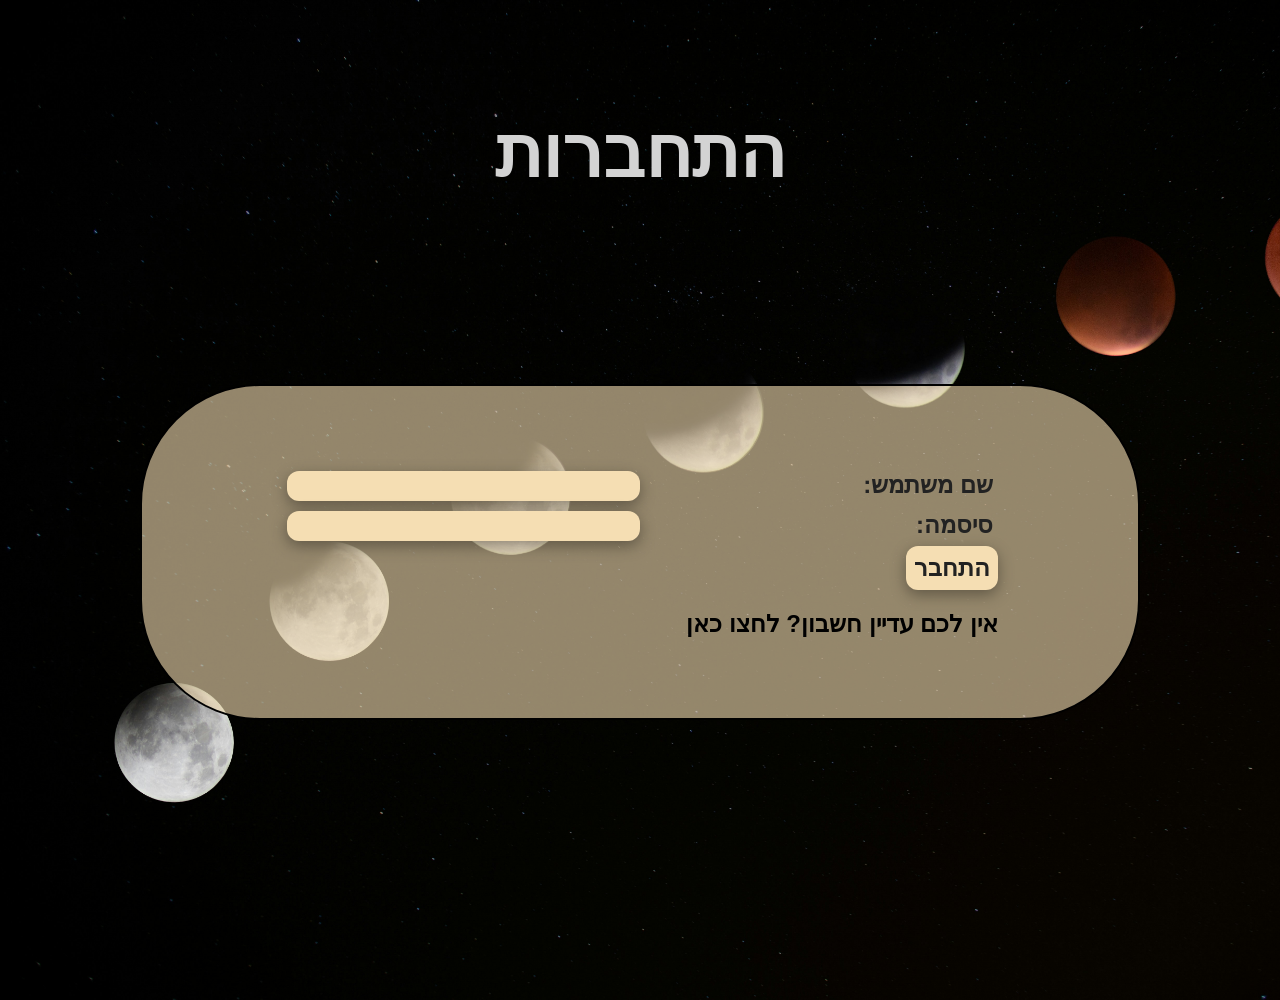
<file: BattlesheepsItayAndOri/index.html>
<!DOCTYPE html>
<html lang="en" dir="rtl">
<head>
    <meta charset="UTF-8">
    <meta name="viewport" content="width=device-width, initial-scale=1.0">
    <script type="module" src="./scripts/login.js"></script>
    <link rel="stylesheet" href="./style/login.css">
    <title>Login</title>
</head>
<body>
    <div class="container">
        <h1>התחברות</h1>
        <form id="Login_form">
            <div class="box">
                <label>שם משתמש: </label>
                <input id="Username_login" type="text" required maxlength="60">
                <label class="alert" id="Username_alert"></label>
            </div>
            <div class="box">
                <label>סיסמה: </label>
                <input id="Password_login" type="password">
                <label class="alert" id="Password_alert" required minlength="7" maxlength="12"></label>
            </div>
            <button id="button_submit" type="submit">התחבר</button>
            <a href="registration.html" class="goregister">אין לכם עדיין חשבון? לחצו כאן</a>
        </form>
    </div>
    <a id="return_page" href="admin.html" style="visibility: hidden">חזרה לעמוד ניהול</a>
</body>
</html>
</file>
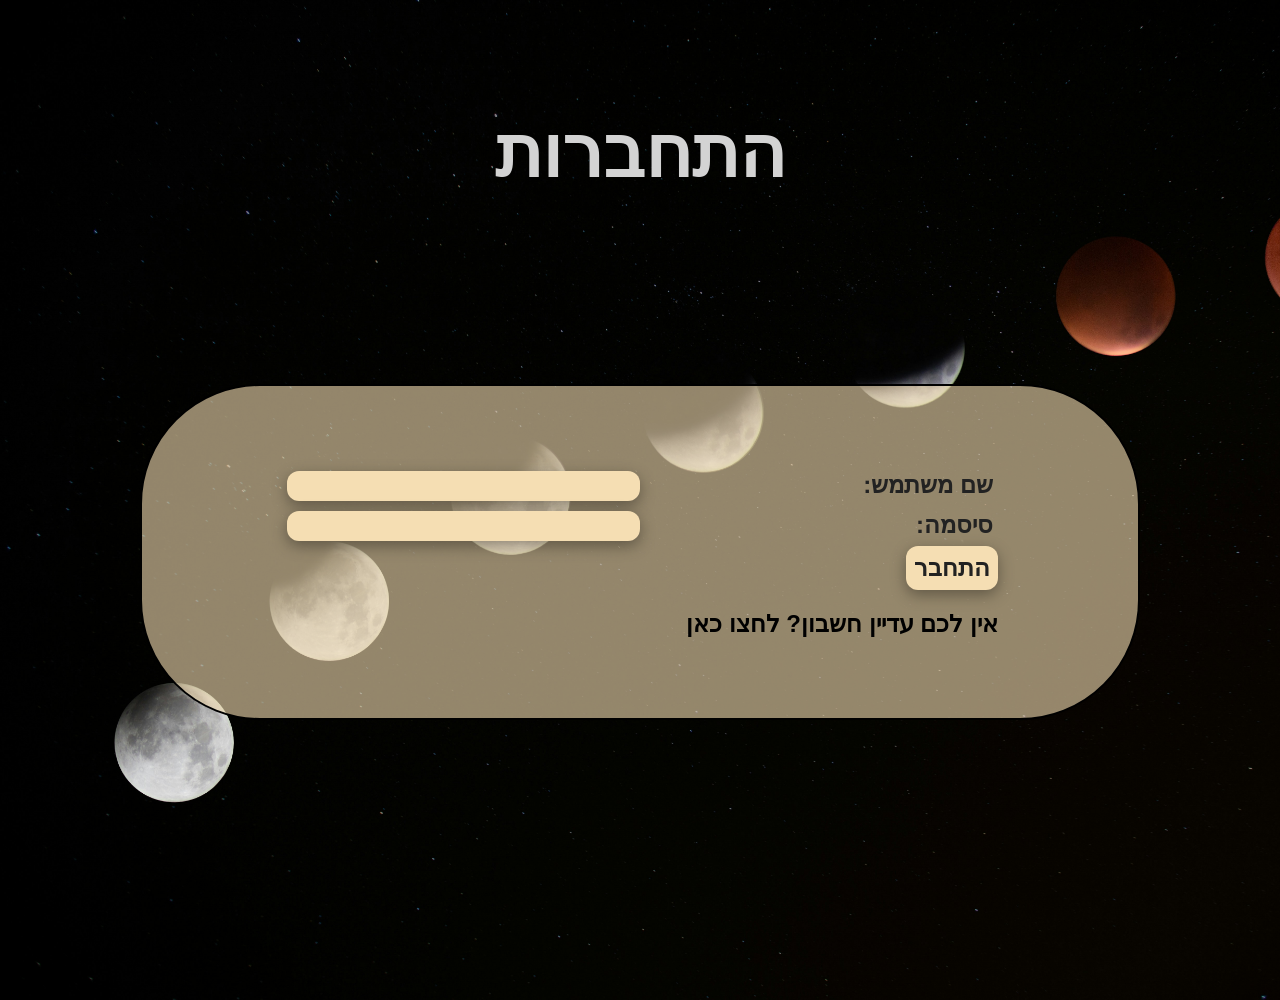
<file: Project/index.html>
<!DOCTYPE html>
<html lang="en" dir="rtl">
<head>
    <meta charset="UTF-8">
    <meta name="viewport" content="width=device-width, initial-scale=1.0">
    <script type="module" src="./scripts/login.js"></script>
    <link rel="stylesheet" href="./style/login.css">
    <title>Document</title>
</head>
<body>
    <div class="container">
        <h1>התחברות</h1>
        <form id="Login_form">
            <div class="box">
                <label>שם משתמש: </label>
                <input id="Username_login" type="text" required maxlength="60">
                <label class="alert" id="Username_alert"></label>
            </div>
            <div class="box">
                <label>סיסמה: </label>
                <input id="Password_login" type="password">
                <label class="alert" id="Password_alert" required minlength="7" maxlength="12"></label>
            </div>
            <button id="button_submit" type="submit">התחבר</button>
            <a href="registration.html" class="goregister">אין לכם עדיין חשבון? לחצו כאן</a>
        </form>
    </div>
    <a id="return_page" href="admin.html" style="visibility: hidden">חזרה לעמוד ניהול</a>
</body>
</html>
</file>
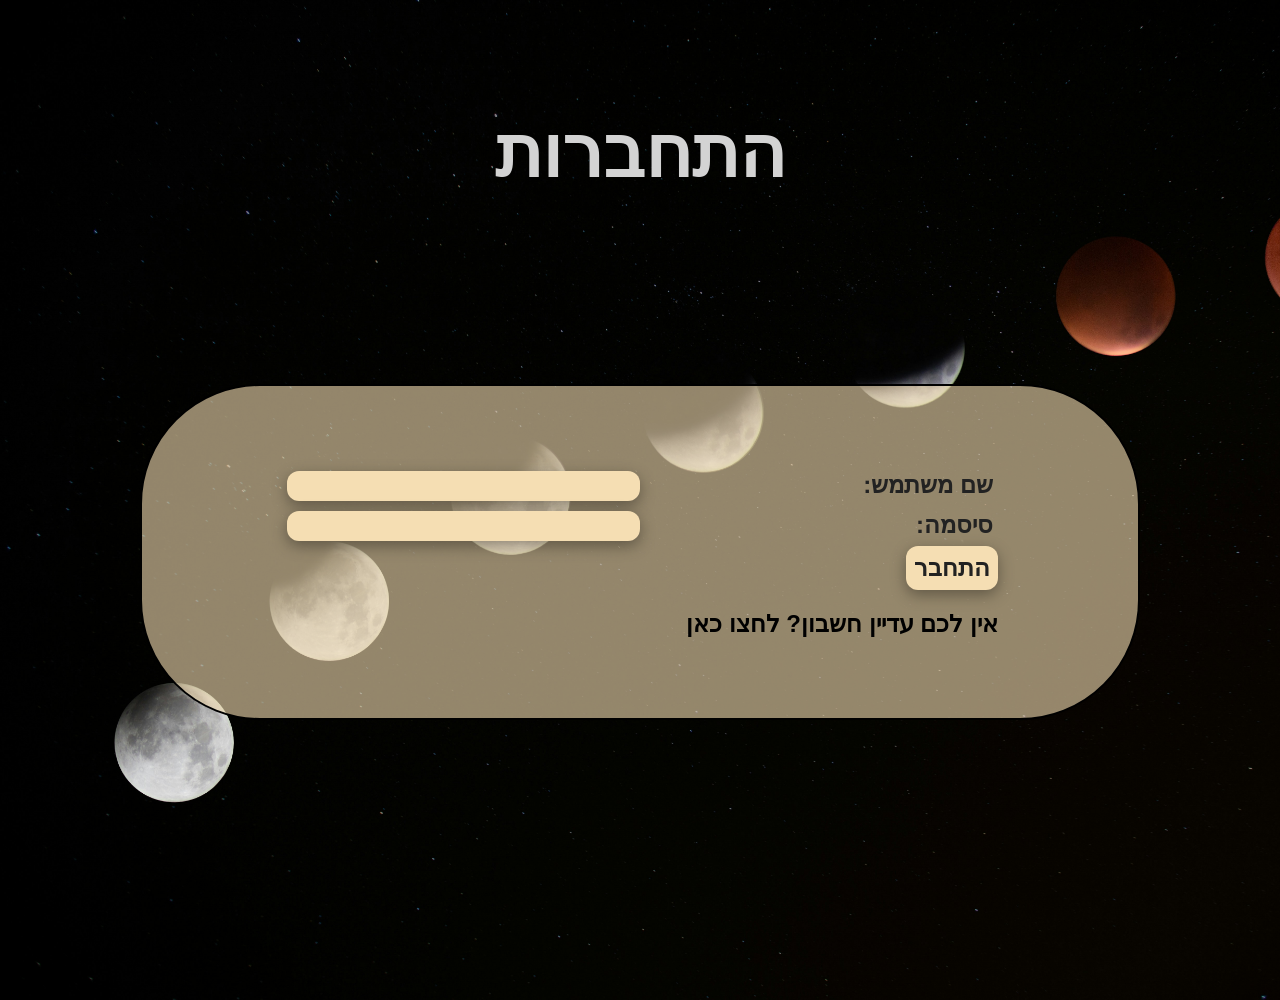
<file: BattlesheepsItayAndOri/admin.html>
<!DOCTYPE html>
<html lang="en" dir="rtl">
<head>
    <meta charset="UTF-8">
    <meta name="viewport" content="width=device-width, initial-scale=1.0">
    <script type="module" src="./scripts/admin.js"></script>
    <link rel="stylesheet" href="./style/admin.css">
    <title>Admin</title>
</head>
<body>
    <header>
        <div class="menu">
            <button onclick="window.location.href='index.html';">התחברות</button>
            <button onclick="window.location.href='registration.html';">הרשמה</button>
            <button onclick="window.location.href='profile.html';">פרופיל</button>
            <button onclick="window.location.href='update_details.html';">עריכת פרטים</button>
            <button onclick="window.location.href='game.html';">משחק</button>
            <button id="exit" onclick="window.location.href='index.html';">התנתק</button>
        </div>
    </header>
    <h1>דף מנהל מערכת</h1>
</body>
</html>
</file>
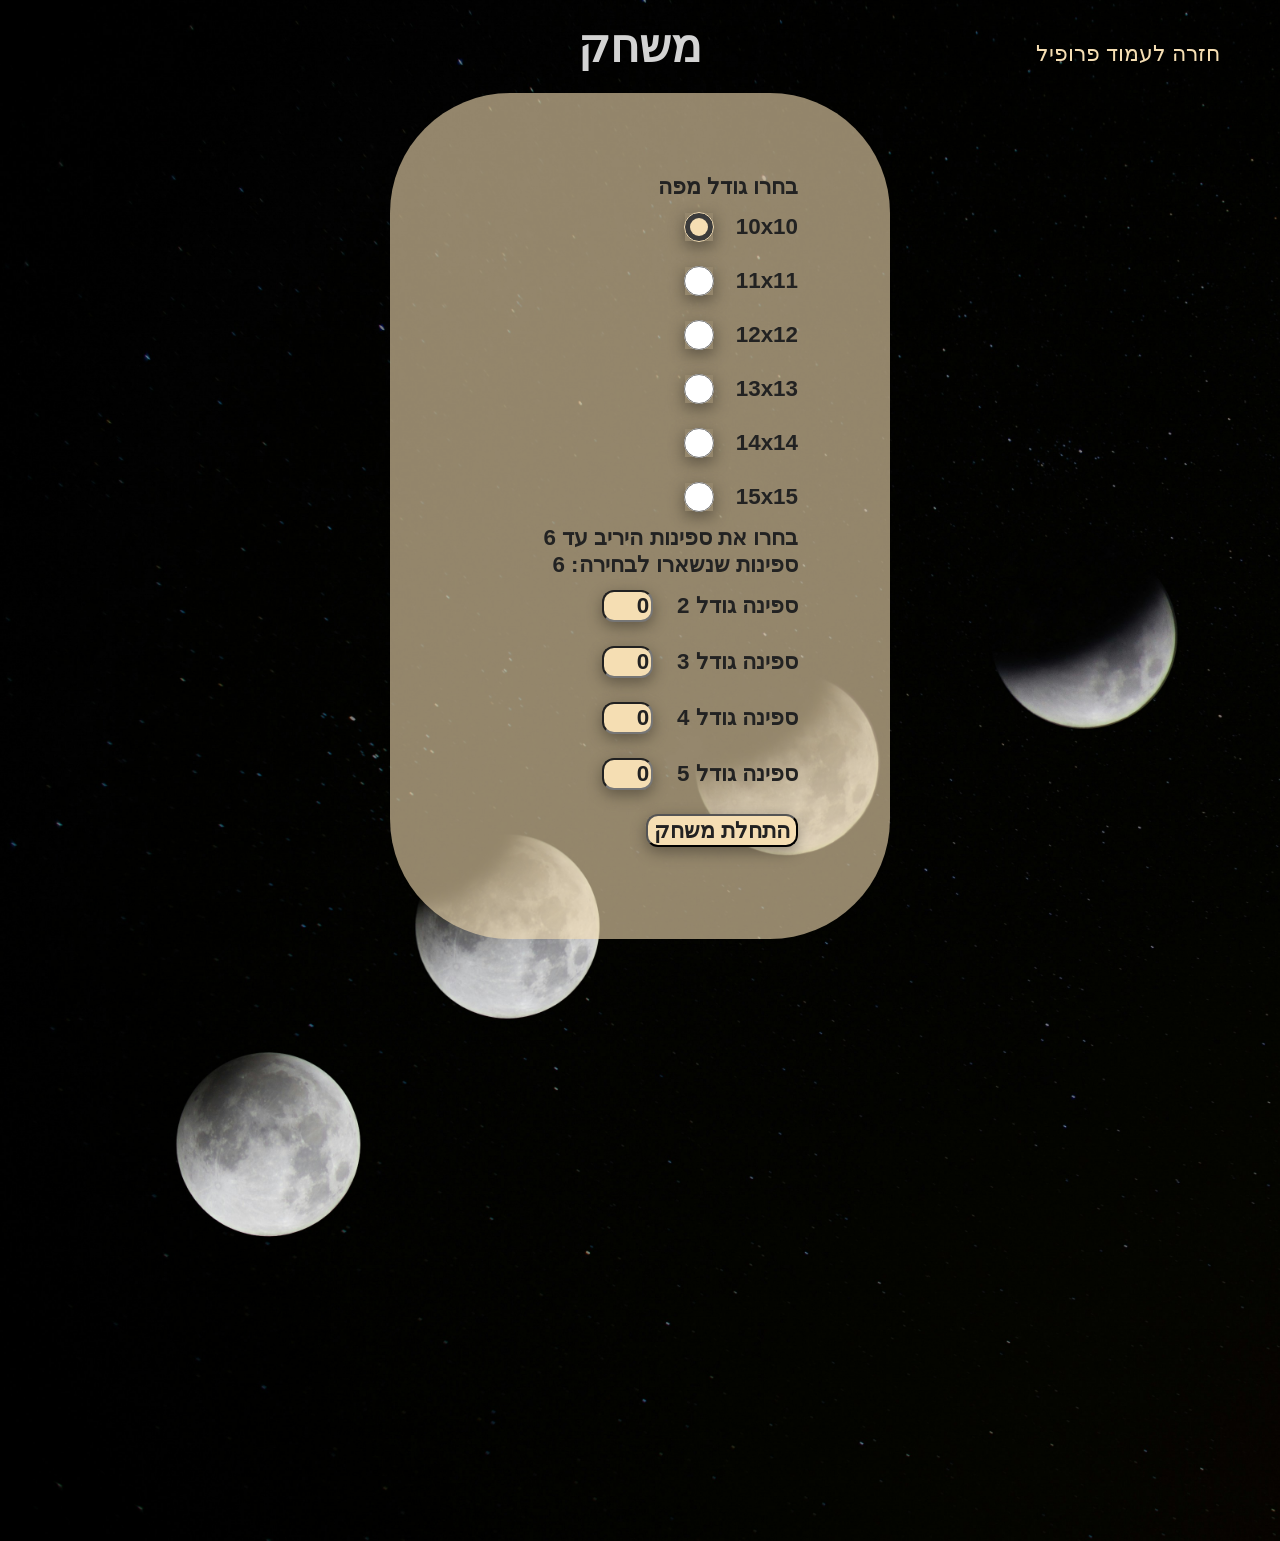
<file: BattlesheepsItayAndOri/game.html>
<!DOCTYPE html>
<html lang="en" dir="rtl">
<head>
    <meta charset="UTF-8">
    <meta name="viewport" content="width=device-width, initial-scale=1.0">
    <link rel="stylesheet" href="./style/game.css">
    <script type="module" src="./scripts/game.js" defer></script>
    <title>Game</title>
</head>
<body>
    <h1>משחק</h1>
    <div class="container">
        <div class="setup">
            <form id="gameSettings">
                <label>בחרו גודל מפה</label><br>
                <div class="size"><label>10x10</label><input type="radio" name="boardSize" value="10" checked></div><br>
                <div class="size"><label>11x11</label><input type="radio" name="boardSize" value="11"></div><br>
                <div class="size"><label>12x12</label><input type="radio" name="boardSize" value="12"></div><br>
                <div class="size"><label>13x13</label><input type="radio" name="boardSize" value="13"></div><br>
                <div class="size"><label>14x14</label><input type="radio" name="boardSize" value="14"></div><br>
                <div class="size"><label>15x15</label><input type="radio" name="boardSize" value="15"></div><br>

                <label>בחרו את ספינות היריב עד 6</label><br>
                <label class="shipsRemaining" id="0">ספינות שנשארו לבחירה: 6</label><br>
                <label>ספינה גודל 2</label><input class="shipCount" id="ship2" type="number" value="0" min="0" step="1" max="6"  onkeypress="return event.charCode !== 46 && event.charCode !== 45"><br>
                <label>ספינה גודל 3</label><input class="shipCount" id="ship3" type="number" value="0" min="0" step="1" max="6"  onkeypress="return event.charCode !== 46 && event.charCode !== 45"><br>
                <label>ספינה גודל 4</label><input class="shipCount" id="ship4" type="number" value="0" min="0" step="1" max="6"  onkeypress="return event.charCode !== 46 && event.charCode !== 45"><br>
                <label>ספינה גודל 5</label><input class="shipCount" id="ship5" type="number" value="0" min="0" step="1" max="6"  onkeypress="return event.charCode !== 46 && event.charCode !== 45"><br>
                <button type="submit">התחלת משחק</button>
            </form>
        </div>

        <div id="board" style="visibility: hidden;"></div>  

        <div id="remainingShips" style="visibility: hidden;">
            <table style="width: 100%">
                <caption>ספינות הקרב שנשארו:</caption>
                <tr>
                    <th>כמות ספינות שנשארו</th>
                    <th>גודל הספינה</th>
                </tr>
                <tr>
                    <td class="shipsLeft" id="remainingTwo">0</td>
                    <td>ספינה גודל 2</td>
                </tr>
                <tr>
                    <td class="shipsLeft" id="remainingThree">0</td>
                    <td>ספינה גודל 3</td>
                </tr>
                <tr>                
                    <td class="shipsLeft" id="remainingFour">0</td>
                    <td>ספינה גודל 4</td>
                </tr>
                <tr>
                    <td class="shipsLeft" id="remainingFive">0</td>
                    <td>ספינה גודל 5</td>
                </tr>
            </table>

            <div id="endGame" style="text-align: center; margin: 0 auto; visibility: hidden">
                <h4>!כל הכבוד, מצאתם את כל הספינות</h4>
                <button id="restart" onclick="window.location.href = 'game.html'">התחל משחק מחדש</button>
            </div>
        </div>
    </div>
    <a id="return_page" href="profile.html">חזרה לעמוד פרופיל</a>
</body>
</html>
</file>
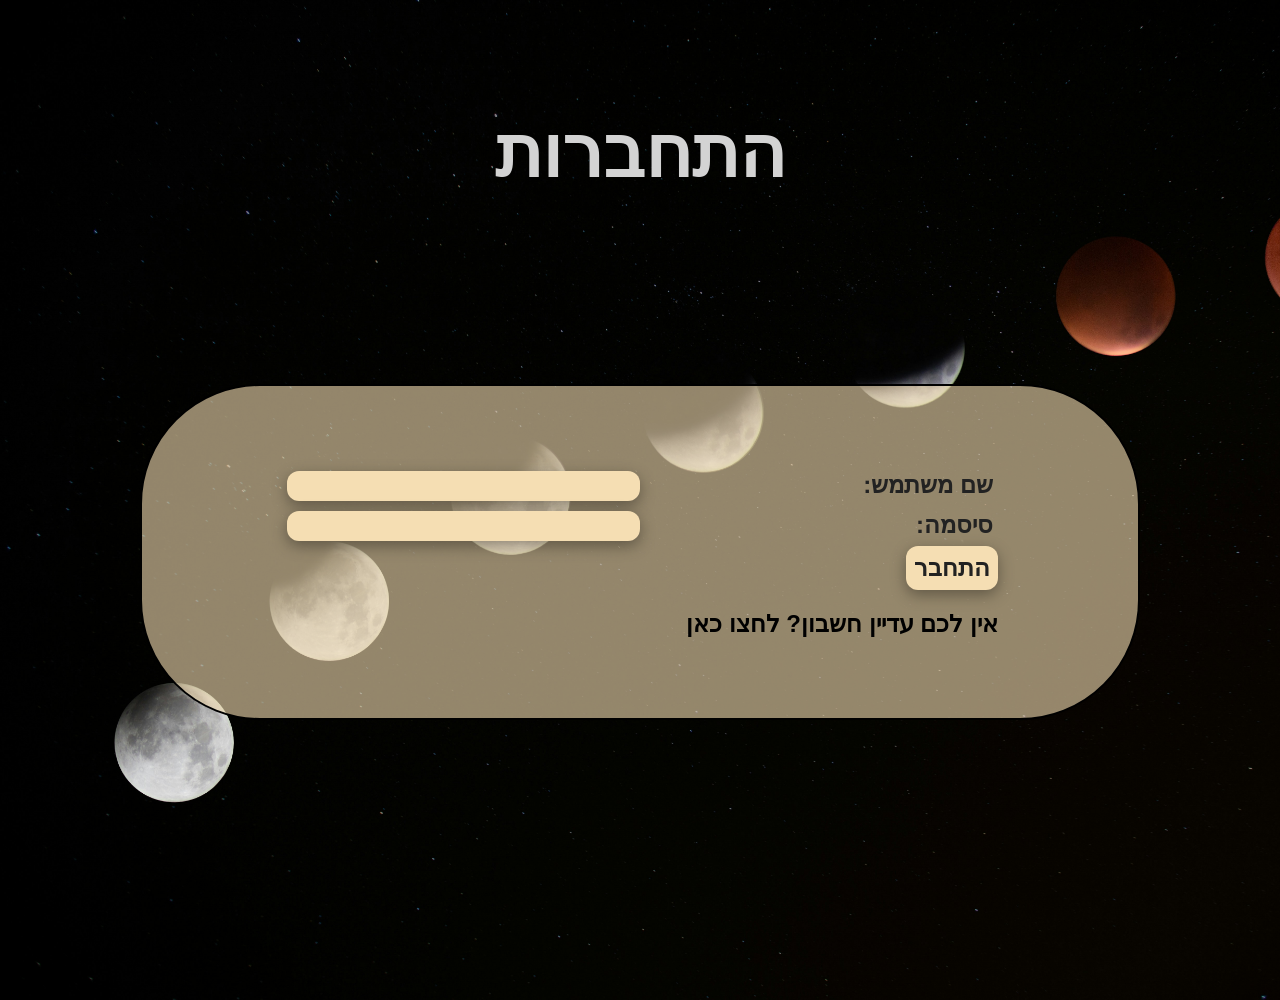
<file: BattlesheepsItayAndOri/profile.html>
<!DOCTYPE html>
<html lang="en" dir="rtl">
<head>
    <meta charset="UTF-8">
    <meta name="viewport" content="width=device-width, initial-scale=1.0">
    <script type="module" src="./scripts/profile.js"></script>
    <link rel="stylesheet" href="./style/profile.css">
    <title>Profile</title>
</head>
<body>
    <div class="container">
        <h1>פרופיל</h1>
        <div class="profile">
            <div class="box">
                <img id="profile_pic" src="" alt="">
                <div class="details">
                    <h2 id="fullname"></h2>
                    <h4 id="email"></h4>
                    <h4 id="address"></h4>
                    <h4 id="birthday"></h4>
                </div>
            </div>
            <div class="box buttons">
                <button id="Update_details">עדכון פרטים</button>
                <button id="Game">למשחק</button>
                <button id="Logout">התנתק</button>
            </div>
        </div>
    </div>
</body>
</html>
</file>
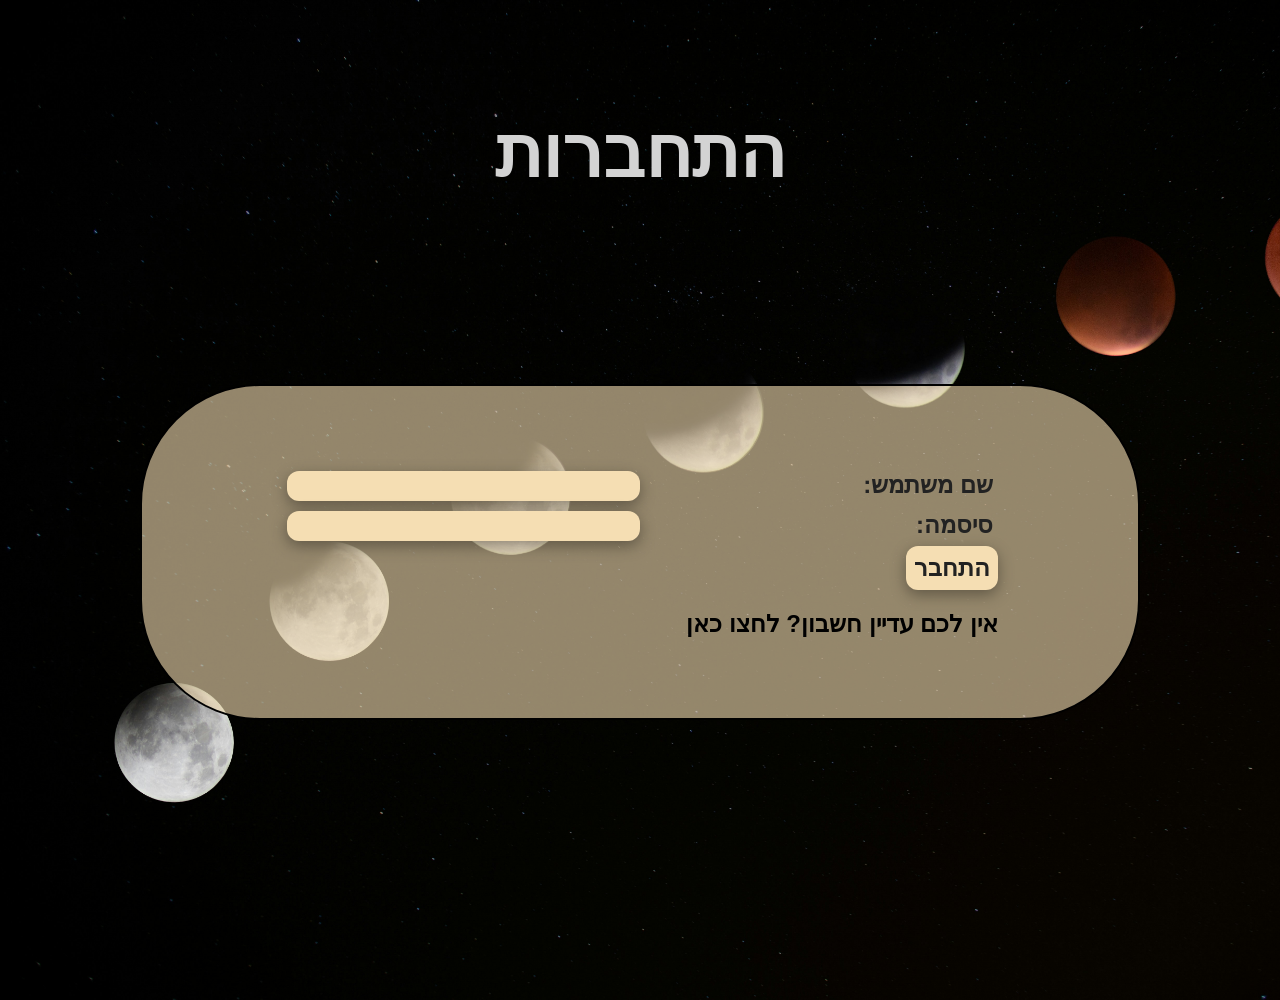
<file: BattlesheepsItayAndOri/update_details.html>
<!DOCTYPE html>
<html lang="en" dir="rtl">
<head>
    <meta charset="UTF-8">
    <meta name="viewport" content="width=device-width, initial-scale=1.0">
    <script type="module" src="./scripts/update_details.js"></script>
    <link rel="stylesheet" href="./style/registration.css">
    <title>Update Detail</title>
</head>
<body>
    
    <div class="container">
        <h1>עדכון פרטים</h1>
        
        <form id="Register_form">
            <div class="box">
                <label>שם משתמש: </label>
                <input id="Username_in" type="text">
                <label class="alert" id="Username_alert"></label>
            </div>
            <div class="box">
                <label>סיסמה: </label>
                <input id="Password_in" type="password">
                <label class="alert" id="Password_alert"></label>
            </div>
            <div class="box">
                <label>אימות סיסמה: </label>
                <input id="Confirm_in" type="password">
                <label class="alert" id="Confirm_alert"></label>
            </div>
            <div class="box">
                <label>שם פרטי: </label>
                <input id="First_in" type="text">
                <label class="alert" id="First_alert"></label>
            </div>
            <div class="box">
                <label>שם משפחה: </label>
                <input id="Last_in" type="text">
                <label class="alert" id="Last_alert"></label>
            </div>
            <div class="box">
                <label>אימייל: </label>
                <input id="Email_in" type="email">
                <label class="alert" id="Email_alert"></label>
            </div>
            <div class="box">
                <label>עיר: </label>
                <input id="cityList" type="text" list="cities">
                <datalist id="cities"></datalist>
                <label class="alert" id="City_alert"></label>
            </div>
            <div class="box">
                <label>רחוב: </label>
                <input id="Street_in" type="text">
                <label class="alert" id="Street_alert"></label>
            </div>
            <div class="box">
                <label>מספר: </label>
                <input id="Housenum_in" type="number">
                <label class="alert" id="Housenum_alert"></label>
            </div>
            <div class="box">
                <label>תאריך לידה: </label>
                <div class="boxdate">
                    <input id="Date" type="date" onkeydown="return false" onfocus="this.showPicker()">
                </div>
                <label class="alert" id="Date_alert"></label>
            </div>
            
            <div class="box">
                <label>תמונה: </label>
                <input hidden id="Profile_pic" type="file" accept=".jpg,.jpeg,image/jpeg">
                <div class="boximg">
                    <button type="button" id="Choose_picture">הוסף תמונה +</button>
                    <img style="visibility: visible;" id="pic_preview" src="" alt="">
                </div>
                <label class="alert" id="Picture_alert"></label>
            </div>
            <button id="button_submit" type="submit">עדכן פרטים</button>
            <button id="button_cancel" onclick="event.preventDefault(); history.back()">בטל</button>
        </form>
    </div>
    <a id="return_page" href="admin.html" style="visibility: hidden">חזרה לעמוד ניהול</a>
</body>
</html>
</file>
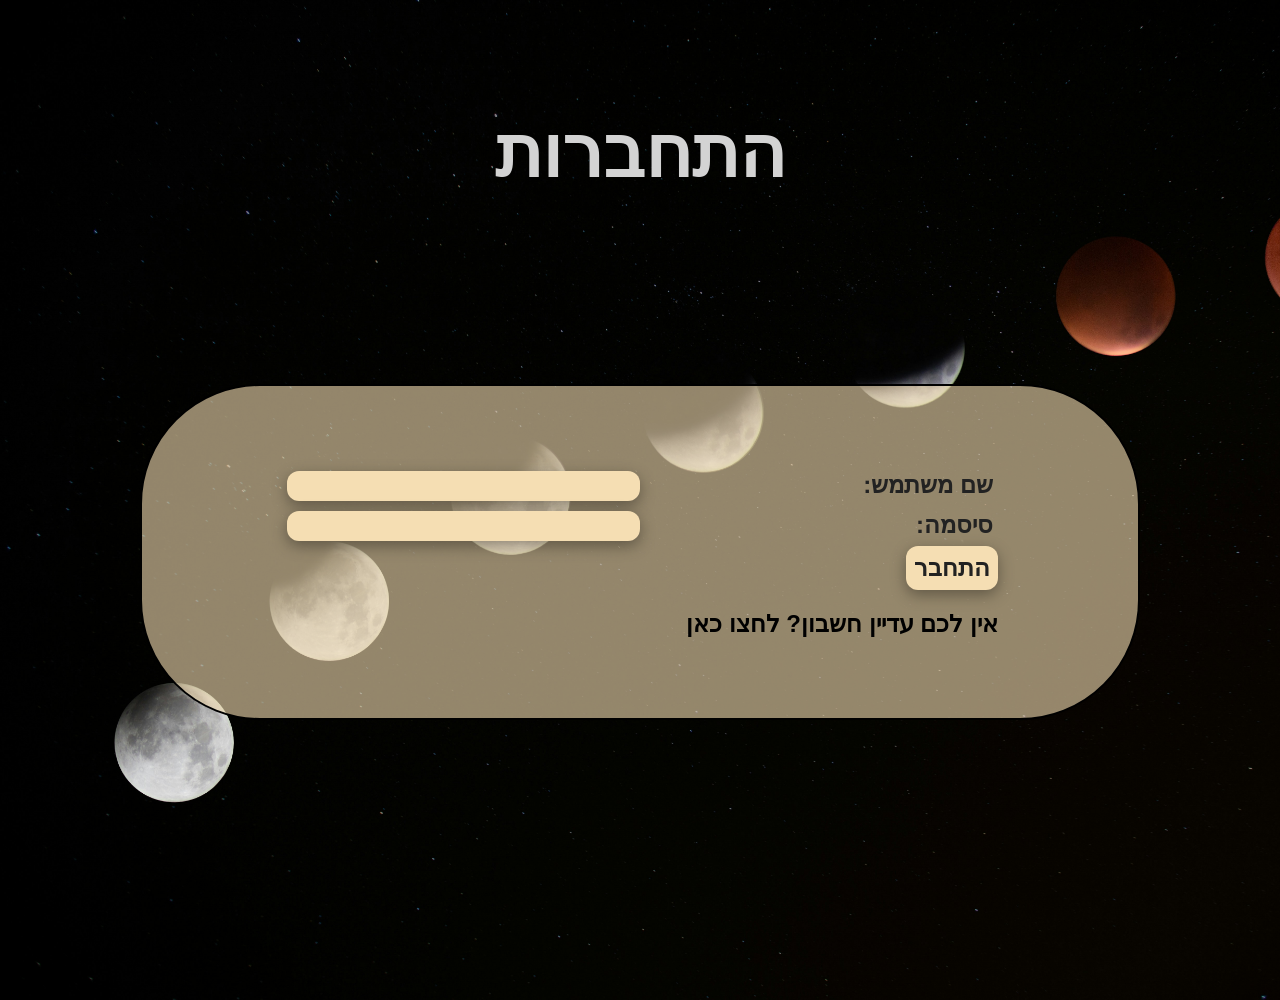
<file: Project/admin.html>
<!DOCTYPE html>
<html lang="en" dir="rtl">
<head>
    <meta charset="UTF-8">
    <meta name="viewport" content="width=device-width, initial-scale=1.0">
    <script type="module" src="./scripts/admin.js"></script>
    <link rel="stylesheet" href="./style/admin.css">
    <title>Document</title>
</head>
<body>
    <header>
        <div class="menu">
            <button onclick="window.location.href='index.html';">התחברות</button>
            <button onclick="window.location.href='registration.html';">הרשמה</button>
            <button onclick="window.location.href='profile.html';">פרופיל</button>
            <button onclick="window.location.href='update_details.html';">עריכת פרטים</button>
            <button onclick="window.location.href='game.html';">משחק</button>
            <button id="exit" onclick="window.location.href='index.html';">התנתק</button>
        </div>
    </header>
    <h1>דף מנהל מערכת</h1>
</body>
</html>
</file>
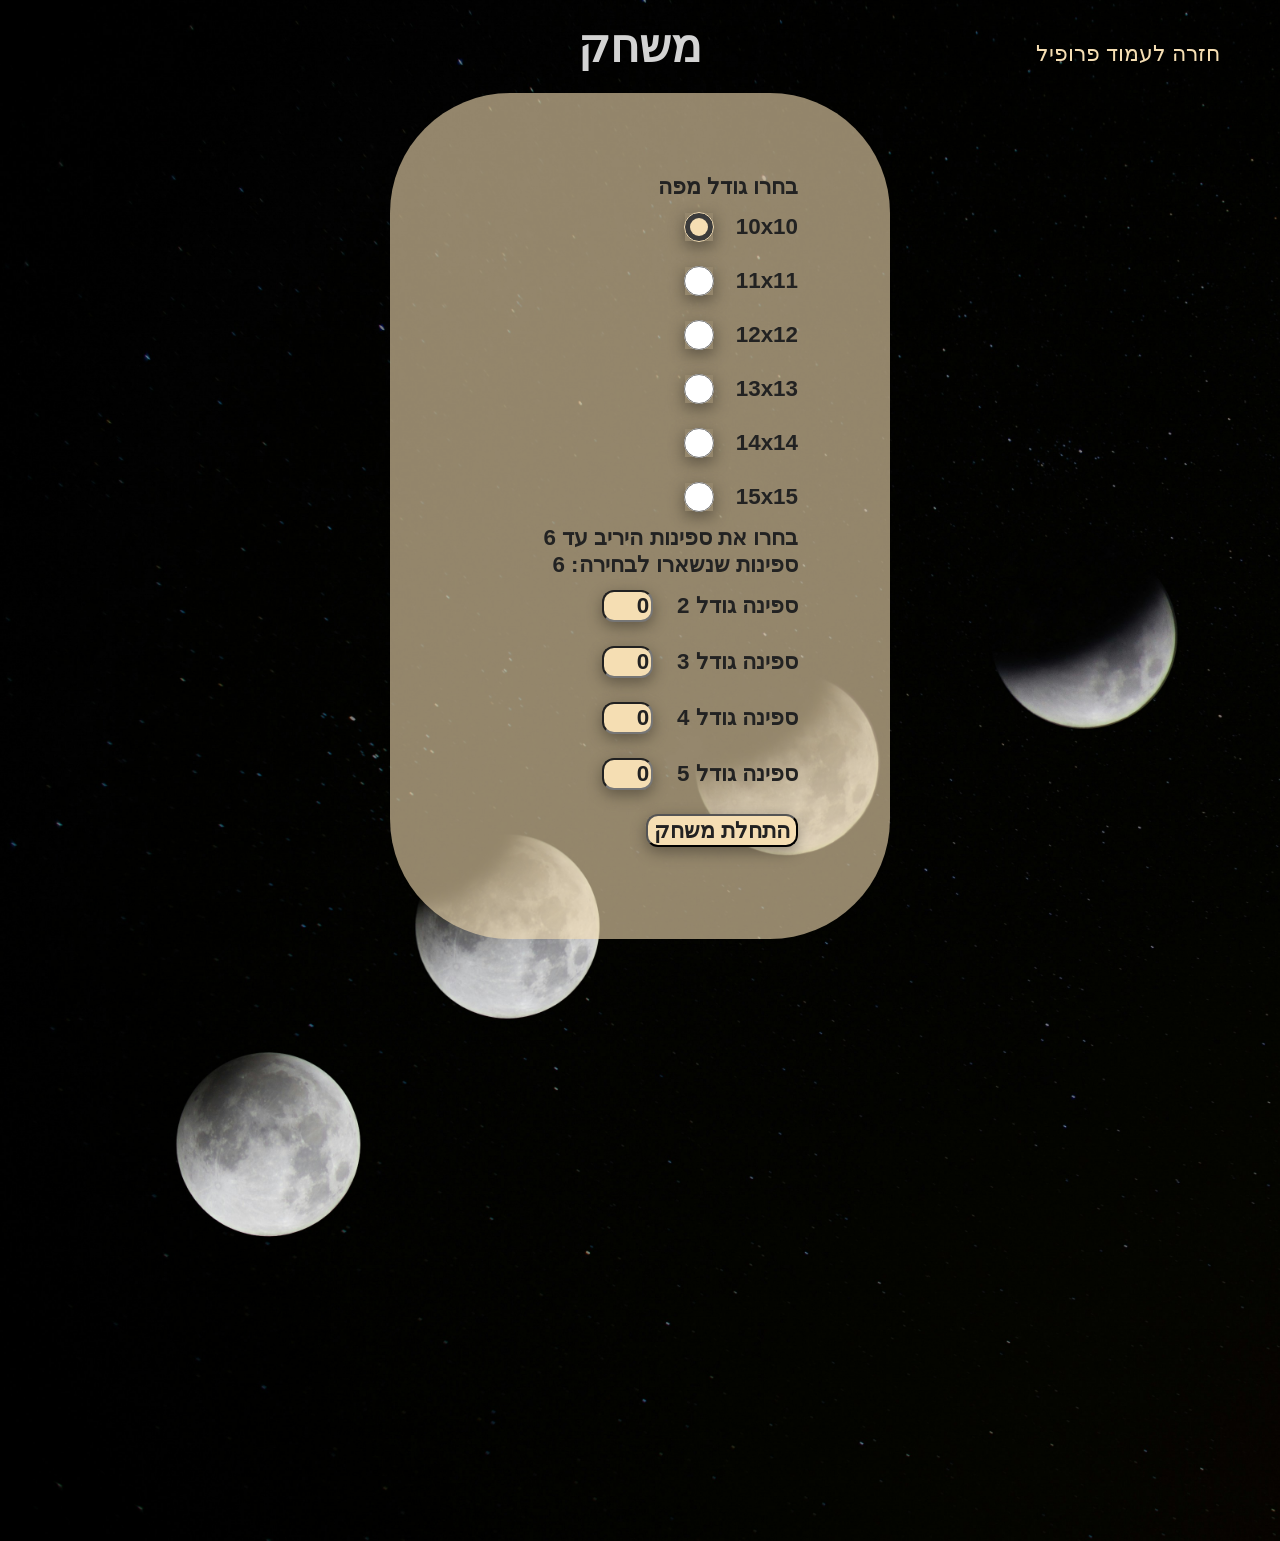
<file: Project/game.html>
<!DOCTYPE html>
<html lang="en" dir="rtl">
<head>
    <meta charset="UTF-8">
    <meta name="viewport" content="width=device-width, initial-scale=1.0">
    <link rel="stylesheet" href="./style/game.css">
    <script type="module" src="./scripts/game.js" defer></script>
    <title>Document</title>
</head>
<body>
    <h1>משחק</h1>
    <div class="container">
        <div class="setup">
            <form id="gameSettings">
                <label>בחרו גודל מפה</label><br>
                <div class="size"><label>10x10</label><input type="radio" name="boardSize" value="10" checked></div><br>
                <div class="size"><label>11x11</label><input type="radio" name="boardSize" value="11"></div><br>
                <div class="size"><label>12x12</label><input type="radio" name="boardSize" value="12"></div><br>
                <div class="size"><label>13x13</label><input type="radio" name="boardSize" value="13"></div><br>
                <div class="size"><label>14x14</label><input type="radio" name="boardSize" value="14"></div><br>
                <div class="size"><label>15x15</label><input type="radio" name="boardSize" value="15"></div><br>

                <label>בחרו את ספינות היריב עד 6</label><br>
                <label class="shipsRemaining" id="0">ספינות שנשארו לבחירה: 6</label><br>
                <label>ספינה גודל 2</label><input class="shipCount" id="ship2" type="number" value="0" min="0" step="1" max="6"  onkeypress="return event.charCode !== 46 && event.charCode !== 45"><br>
                <label>ספינה גודל 3</label><input class="shipCount" id="ship3" type="number" value="0" min="0" step="1" max="6"  onkeypress="return event.charCode !== 46 && event.charCode !== 45"><br>
                <label>ספינה גודל 4</label><input class="shipCount" id="ship4" type="number" value="0" min="0" step="1" max="6"  onkeypress="return event.charCode !== 46 && event.charCode !== 45"><br>
                <label>ספינה גודל 5</label><input class="shipCount" id="ship5" type="number" value="0" min="0" step="1" max="6"  onkeypress="return event.charCode !== 46 && event.charCode !== 45"><br>
                <button type="submit">התחלת משחק</button>
            </form>
        </div>

        <div id="board" style="visibility: hidden;"></div>  

        <div id="remainingShips" style="visibility: hidden;">
            <table style="width: 100%">
                <caption>ספינות הקרב שנשארו:</caption>
                <tr>
                    <th>כמות ספינות שנשארו</th>
                    <th>גודל הספינה</th>
                </tr>
                <tr>
                    <td class="shipsLeft" id="remainingTwo">0</td>
                    <td>ספינה גודל 2</td>
                </tr>
                <tr>
                    <td class="shipsLeft" id="remainingThree">0</td>
                    <td>ספינה גודל 3</td>
                </tr>
                <tr>                
                    <td class="shipsLeft" id="remainingFour">0</td>
                    <td>ספינה גודל 4</td>
                </tr>
                <tr>
                    <td class="shipsLeft" id="remainingFive">0</td>
                    <td>ספינה גודל 5</td>
                </tr>
            </table>

            <div id="endGame" style="text-align: center; margin: 0 auto; visibility: hidden">
                <h4>!כל הכבוד, מצאתם את כל הספינות</h4>
                <button id="restart" onclick="window.location.href = 'game.html'">התחל משחק מחדש</button>
            </div>
        </div>
    </div>
    <a id="return_page" href="profile.html">חזרה לעמוד פרופיל</a>
</body>
</html>
</file>
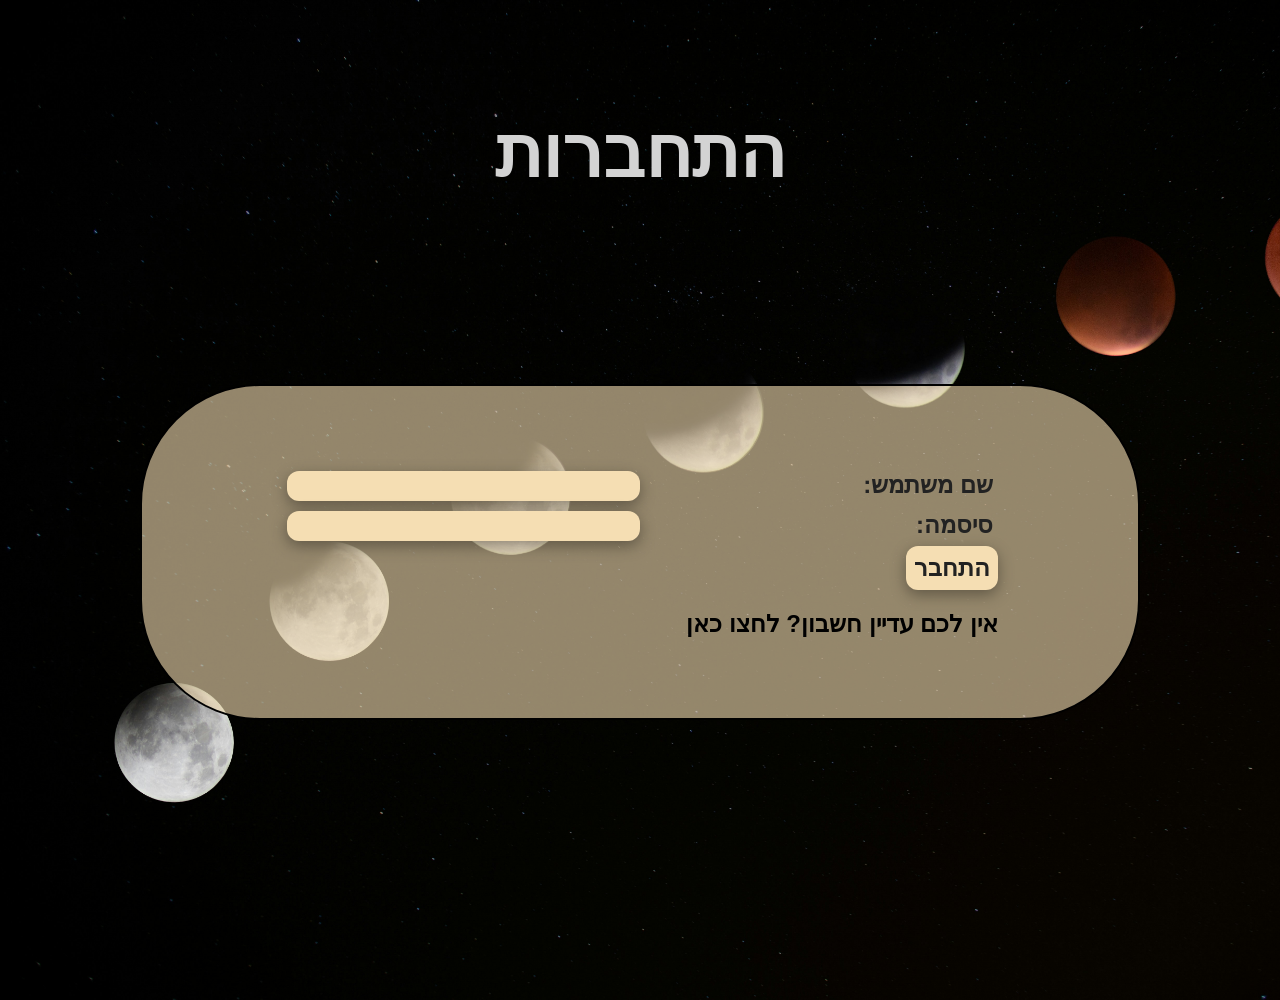
<file: Project/profile.html>
<!DOCTYPE html>
<html lang="en" dir="rtl">
<head>
    <meta charset="UTF-8">
    <meta name="viewport" content="width=device-width, initial-scale=1.0">
    <script type="module" src="./scripts/profile.js"></script>
    <link rel="stylesheet" href="./style/profile.css">
    <title>Document</title>
</head>
<body>
    <div class="container">
        <h1>פרופיל</h1>
        <div class="profile">
            <div class="box">
                <img id="profile_pic" src="" alt="">
                <div class="details">
                    <h2 id="fullname"></h2>
                    <h4 id="email"></h4>
                    <h4 id="address"></h4>
                    <h4 id="birthday"></h4>
                </div>
            </div>
            <div class="box buttons">
                <button id="Update_details">עדכון פרטים</button>
                <button id="Game">למשחק</button>
                <button id="Logout">התנתק</button>
            </div>
        </div>
    </div>
</body>
</html>
</file>
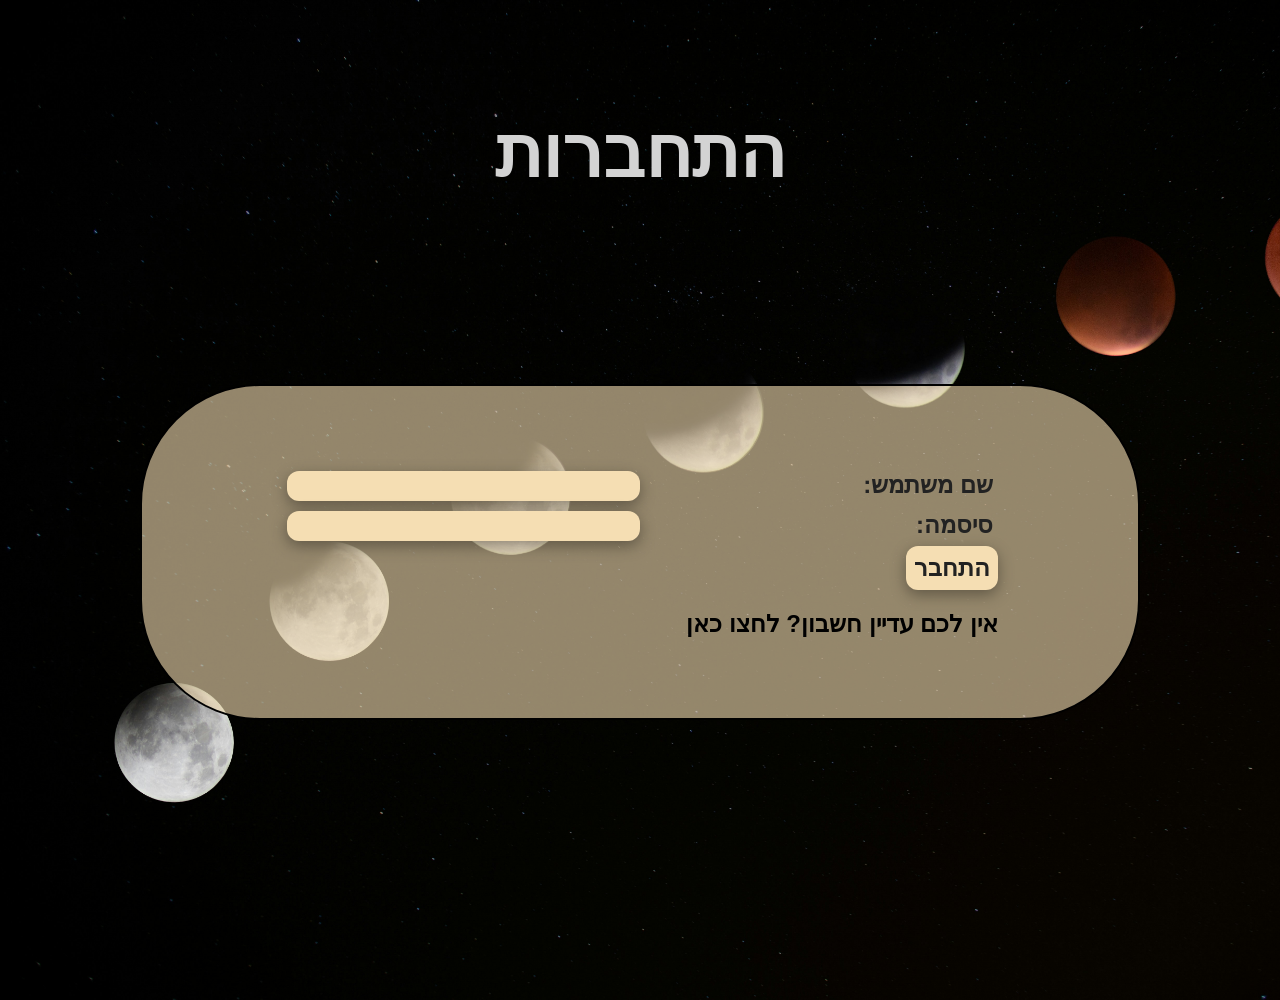
<file: Project/update_details.html>
<!DOCTYPE html>
<html lang="en" dir="rtl">
<head>
    <meta charset="UTF-8">
    <meta name="viewport" content="width=device-width, initial-scale=1.0">
    <script type="module" src="./scripts/update_details.js"></script>
    <link rel="stylesheet" href="./style/registration.css">
    <title>Document</title>
</head>
<body>
    
    <div class="container">
        <h1>עדכון פרטים</h1>
        
        <form id="Register_form">
            <div class="box">
                <label>שם משתמש: </label>
                <input id="Username_in" type="text">
                <label class="alert" id="Username_alert"></label>
            </div>
            <div class="box">
                <label>סיסמה: </label>
                <input id="Password_in" type="password">
                <label class="alert" id="Password_alert"></label>
            </div>
            <div class="box">
                <label>אימות סיסמה: </label>
                <input id="Confirm_in" type="password">
                <label class="alert" id="Confirm_alert"></label>
            </div>
            <div class="box">
                <label>שם פרטי: </label>
                <input id="First_in" type="text">
                <label class="alert" id="First_alert"></label>
            </div>
            <div class="box">
                <label>שם משפחה: </label>
                <input id="Last_in" type="text">
                <label class="alert" id="Last_alert"></label>
            </div>
            <div class="box">
                <label>אימייל: </label>
                <input id="Email_in" type="email">
                <label class="alert" id="Email_alert"></label>
            </div>
            <div class="box">
                <label>עיר: </label>
                <input id="cityList" type="text" list="cities">
                <datalist id="cities"></datalist>
                <label class="alert" id="City_alert"></label>
            </div>
            <div class="box">
                <label>רחוב: </label>
                <input id="Street_in" type="text">
                <label class="alert" id="Street_alert"></label>
            </div>
            <div class="box">
                <label>מספר: </label>
                <input id="Housenum_in" type="number">
                <label class="alert" id="Housenum_alert"></label>
            </div>
            <div class="box">
                <label>תאריך לידה: </label>
                <div class="boxdate">
                    <input id="Date" type="date" onkeydown="return false" onfocus="this.showPicker()">
                </div>
                <label class="alert" id="Date_alert"></label>
            </div>
            
            <div class="box">
                <label>תמונה: </label>
                <input hidden id="Profile_pic" type="file" accept=".jpg,.jpeg,image/jpeg">
                <div class="boximg">
                    <button type="button" id="Choose_picture">הוסף תמונה +</button>
                    <img style="visibility: visible;" id="pic_preview" src="" alt="">
                </div>
                <label class="alert" id="Picture_alert"></label>
            </div>
            <button id="button_submit" type="submit">עדכן פרטים</button>
            <button id="button_cancel" onclick="event.preventDefault(); history.back()">בטל</button>
        </form>
    </div>
    <a id="return_page" href="admin.html" style="visibility: hidden">חזרה לעמוד ניהול</a>
</body>
</html>
</file>
<file: BattlesheepsItayAndOri/style/login.css>
*{
    box-sizing: border-box;
}
body{
    background-image: url(../images/BG1.jpg);
    background-size: cover;
    display: flex;
    margin: 0;
    padding: 0;
    font-family: arial;
    font-size:1.5em;
}

.container{
    display: flex;
    max-width: 1000px;
    margin: 0 auto;
    min-height: 1000px;
    align-items: center;
    flex-wrap: wrap;
    padding: 0;
}

h1{
    margin: 0 auto;
    padding: 0;
    font-size: 3em;
    width: 40%;
    text-align: center;
    margin-bottom: 30px;
    margin-top: 30px;    
    color:lightgray;
}

#Login_form{
    border: 2px solid black;
    border-radius: 120px;
    background: rgba(245, 222, 179, 0.6);
    padding : 8% 14%;  
    margin: 0 auto;
    display: flex;
    flex-wrap: wrap;
    margin-bottom: 200px;
}

.box{
    margin: 0 auto;
    padding: 5px;
    display: flex;
    width: 100%;
    justify-content: space-between;
    position:relative;
}

label{
    width: 50%;
    font-weight: bold;
    color:#222;
}

input{
    border: none;
    border-radius: 12px;
    width:50%;
    background: rgb(245, 222, 179);
}

input, button{
    box-shadow: rgba(0, 0, 0, 0.35) 0px 5px 15px;
}

input, button, textarea, select {
    font: inherit;
}

#button_submit{
    border: none;
    border-radius: 12px;
    color: #222;
    font-weight: bold;
    transition: 800ms;
    background: rgb(245, 222, 179);
    padding: 8px;

}
#button_submit:hover{
   transition: 800ms;
    background: rgba(0, 0, 0, 0.323); 
}

.goregister{
    width:100%;
    margin-top:20px;
    color:black;
    text-decoration:none;
    font-weight: bold;
}

.alert{
    position: absolute;
    transition: 1000ms;
    top:8px;
    right:105%;
    z-index: 1000;
    background-color: rgba(245, 245, 245, 0.701);
    border-radius: 12px;
    width: max-content;
    box-sizing: content-box;
    max-width: 400px;
    font-weight: bold;
    padding: 0;
    white-space: pre-wrap;
    font-size: 15px;
}
#return_page {
    text-decoration: none;
    color: rgba(245, 222, 179);
    position: fixed;
    top: 40px;
    right: 60px;
    transition: 600ms;
}

#return_page:hover {
    transform: scale(1.3, 1.3);
}
</file>
<file: Project/style/login.css>
*{
    box-sizing: border-box;
}
body{
    background-image: url(/Project/images/BG1.jpg);
    background-size: cover;
    display: flex;
    margin: 0;
    padding: 0;
    font-family: arial;
    font-size:1.5em;
}

.container{
    display: flex;
    max-width: 1000px;
    margin: 0 auto;
    min-height: 1000px;
    align-items: center;
    flex-wrap: wrap;
    padding: 0;
}

h1{
    margin: 0 auto;
    padding: 0;
    font-size: 3em;
    width: 40%;
    text-align: center;
    margin-bottom: 30px;
    margin-top: 30px;    
    color:lightgray;
}

#Login_form{
    border: 2px solid black;
    border-radius: 120px;
    background: rgba(245, 222, 179, 0.6);
    padding : 8% 14%;  
    margin: 0 auto;
    display: flex;
    flex-wrap: wrap;
    margin-bottom: 200px;
}

.box{
    margin: 0 auto;
    padding: 5px;
    display: flex;
    width: 100%;
    justify-content: space-between;
    position:relative;
}

label{
    width: 50%;
    font-weight: bold;
    color:#222;
}

input{
    border: none;
    border-radius: 12px;
    width:50%;
    background: rgb(245, 222, 179);
}

input, button{
    box-shadow: rgba(0, 0, 0, 0.35) 0px 5px 15px;
}

input, button, textarea, select {
    font: inherit;
}

#button_submit{
    border: none;
    border-radius: 12px;
    color: #222;
    font-weight: bold;
    transition: 800ms;
    background: rgb(245, 222, 179);
    padding: 8px;

}
#button_submit:hover{
   transition: 800ms;
    background: rgba(0, 0, 0, 0.323); 
}

.goregister{
    width:100%;
    margin-top:20px;
    color:black;
    text-decoration:none;
    font-weight: bold;
}

.alert{
    position: absolute;
    transition: 1000ms;
    top:8px;
    right:105%;
    z-index: 1000;
    background-color: rgba(245, 245, 245, 0.701);
    border-radius: 12px;
    width: max-content;
    box-sizing: content-box;
    max-width: 400px;
    font-weight: bold;
    padding: 0;
    white-space: pre-wrap;
    font-size: 15px;
}
#return_page {
    text-decoration: none;
    color: rgba(245, 222, 179);
    position: fixed;
    top: 40px;
    right: 60px;
    transition: 600ms;
}

#return_page:hover {
    transform: scale(1.3, 1.3);
}
</file>
<file: BattlesheepsItayAndOri/style/admin.css>
*{
    box-sizing: border-box;
}
body{
    background-image: url(../images/BG1.jpg);
    background-size: cover;
    margin: 0;
    padding: 0;
    font-family: arial;
    font-size:1.5em;
}

.container{
    display: flex;
    margin: 0 auto;
    width: 90%;
    min-height: 700px;
    flex-wrap: wrap;
    padding: 0;
}

h1{
    margin: 0 auto;
    padding: 0;
    font-size: 3em;
    width: 40%;
    text-align: center;
    margin-bottom: 30px;
    margin-top: 30px;    
    color:lightgray;
}


.box{
    margin: 24px;
    padding: 24px;
    display: flex;
    position:relative;
    align-items: center;
    max-height: 100px;
}

img{
    height:50px;
    aspect-ratio: 1 / 1;
    border-radius: 50%;
    object-fit: cover;
}


.menu {
    display: flex;
    height: 50px;
    background-color: rgba(245, 222, 179, 0.6);
    justify-content: center;
}

button{
    font: inherit;
    border: none;
    border-radius: 12px;
    color: #222;
    font-weight: bold;
    transition: 800ms;
    background: rgb(245, 222, 179);
    padding: 8px;
    margin:5px;
    box-shadow: rgba(0, 0, 0, 0.35) 0px 5px 15px;
}

button:hover{
    transition: 800ms;
    background: rgba(0, 0, 0, 0.323); 
}

table{
    border: 2px solid black;
    border-radius: 120px;
    background: rgba(245, 222, 179, 0.6);
    margin: 0 auto;
    margin-bottom: 200px;
    width: 100%;
    border-collapse: collapse; 
}

tr, td, h3{
    font-weight: bold;
    color:#222;
    white-space: pre-wrap;
    
}

tr{
    border: rgba(245, 222, 179, 0.6);
    border-bottom: 2px solid black; 
}

td{
    min-width: 8%;
    width: 12.5%;
    max-width: 200px;
    text-align: center;
}

#email{
    min-width:25%;
}
#picture{
    min-width: 100px;
}
</file>
<file: BattlesheepsItayAndOri/style/game.css>
* {
    box-sizing: border-box;
}

body {
    background-image: url(../images/BG1.jpg);
    background-size: cover;
    margin: 0;
    padding: 0;
    font-family: arial;
    font-size: 1.4em;
}

.container {
    display: flex;
    margin: 0 auto;
    padding: 0;
    flex-wrap: wrap;
    min-width: 300px;
    max-width: 1300px;
    justify-content: center;
    align-items: center;
    min-height: 700px;
    position: relative;
}

h1 {
    color: lightgrey;
    width: 60%;
    text-align: center;
    margin: 20px auto;
}

label,
input,
button {
    font: inherit;
    font-weight: bolder;
    margin: 12px;
    color: #222;
}

input,
button {
    border-radius: 12px;
    background: rgb(245, 222, 179);
    box-shadow: rgba(0, 0, 0, 0.35) 0px 5px 15px;
}

.size {
    display: inline-flex;
    align-items: center;
}

.size label {
    display: inline-block;
    width: 60px;
}

input[type="radio"] {
    width: 30px;
    height: 30px;
    accent-color: rgb(245, 222, 179);
    ;
}

#gameSettings {
    width: 500px;
    background-color: rgba(245, 222, 179, 0.6);
    padding: 80px;
    border-radius: 120px;

}

#board {
    display: grid;
    grid-template-columns: repeat(10, 50px);
    grid-template-rows: repeat(10, 50px);
    background-color: rgba(245, 222, 179, 0.6);
    border-radius: 80px;
    align-items: center !important;
    justify-content: center;
    width: 70%;
    min-height: 400px;
    padding: 4%;
    margin: 0 auto;

}

#remainingShips {
    background-color: rgba(245, 222, 179, 0.6);
    position: absolute;
    left: 85%;
    width: 35%;
    padding: 4%;
    border-radius: 60px;
    border-top-left-radius: 0%;
    border-bottom-left-radius: 0%;
}

.cell {
    width: 50px;
    height: 50px;
    border: 1px solid black;
    position: relative;
}

img {
    height: 50px;
    z-index: 10;
}

.ship {
    position: absolute;
    z-index: 10;
    pointer-events: none;
}

img#rotated {
    transform: rotate(90deg);
}

.explosionAnimated {
    position: absolute;
    z-index: 20;
    pointer-events: none;
    animation: explode 2s forwards;
}

@keyframes explode {
    0% {
        transform: scale(0);
        opacity: 1;
    }

    70% {
        opacity: 1;
    }

    100% {
        transform: scale(3);
        opacity: 0;

    }
}

table,
caption,
th,
tr,
td {
    border: 1px solid black;
    padding: 4px;
    margin: 0;
    border-collapse: collapse;
    text-align: center;
}

#return_page {
    text-decoration: none;
    color: rgba(245, 222, 179);
    position: fixed;
    top: 40px;
    right: 60px;
    transition: 600ms;
}

#return_page:hover {
    transform: scale(1.3, 1.3);
}
</file>
<file: BattlesheepsItayAndOri/style/profile.css>
*{
    box-sizing: border-box;
}
body{
    background-image: url(../images/BG1.jpg);
    background-size: cover;
    display: flex;
    margin: 0;
    padding: 0;
    font-family: arial;
    font-size:1.5em;
}
.container{
    display: flex;
    max-width: 750px;
    margin: 0 auto;
    min-height: 1000px;
    align-items: center;
    flex-wrap: wrap;
    padding: 0;
}

h1{
    margin: 0 auto;
    padding: 0;
    font-size: 3em;
    width: 40%;
    text-align: center;
    margin-bottom: 30px;
    margin-top: 30px;    
    color:lightgray;
}

.profile{
    border: 2px solid black;
    border-radius: 120px;
    background: rgba(245, 222, 179, 0.6);
    padding : 8% 14%;  
    margin: 0 auto;
    display: flex;
    flex-wrap: wrap;
    margin-bottom: 200px;
}

.box{
    margin: 0 auto;
    padding: 5px;
    display: flex;
    width: 100%;
    justify-content: space-between;
    position:relative;
    align-items: center;
}
#profile_pic{
    width: 30%;
    aspect-ratio: 1 / 1;
    border-radius: 50%;
    object-fit: cover;
}


h2, h4{
    font-weight: bold;
    color:#222;
}

.buttons {
    height: 50px;
}

button{
    font: inherit;
    border: none;
    border-radius: 12px;
    color: #222;
    font-weight: bold;
    transition: 800ms;
    background: rgb(245, 222, 179);
    padding: 8px;
    button{
    box-shadow: rgba(0, 0, 0, 0.35) 0px 5px 15px;
}
}
button:hover{
   transition: 800ms;
    background: rgba(0, 0, 0, 0.323); 
}
</file>
<file: BattlesheepsItayAndOri/style/registration.css>
*{
    box-sizing: border-box;
}
body{
    background-image: url(../images/BG1.jpg);
    background-size: cover;
    display: flex;
    margin: 0;
    padding: 0;
    font-family: arial;
    font-size:1.5em;
}
.container{
    display: flex;
    max-width: 1000px;
    margin: 0 auto;
    min-height: 1000px;
    align-items: center;
    flex-wrap: wrap;
    padding: 0;
}

h1{
    margin: 0 auto;
    padding: 0;
    font-size: 3em;
    width: 40%;
    text-align: center;
    margin-bottom: 30px;
    margin-top: 30px;    
    color:lightgray;
}

#Register_form{
    border: 2px solid black;
    border-radius: 120px;
    background: rgba(245, 222, 179, 0.6);
    padding : 8% 14%;  
    margin: 0 auto;
    display: flex;
    flex-wrap: wrap;
    margin-bottom: 200px;
}

.box{
    margin: 0 auto;
    padding: 5px;
    display: flex;
    width: 100%;
    justify-content: space-between;
    position:relative;
}

label{
    width: 50%;
    font-weight: bold;
    color:#222;
}

input{
    border: none;
    border-radius: 12px;
    background: rgb(245, 222, 179);
}

input, button{
    box-shadow: rgba(0, 0, 0, 0.35) 0px 5px 15px;
}

.boxdate{
    width: 50%;
}

#Date{
    text-align: center;
}

input, button, textarea, select {
    font: inherit;
}

input, .boximg{
    width: 50%;
}
.boximg{
    display: flex;
    flex-direction: column;
    height:100px;
}


.boximg button{
    width: 50%;
    border: none;
    transition: 800ms;
    border-radius: 12px;
    color: #222;
    font-weight: bold;
    transition: 800ms;
    background: rgb(245, 222, 179);
}
.boximg button:hover{
    transition: 800ms;
    background: rgba(0, 0, 0, 0.323);
}
#button_submit, #button_cancel{
    border: none;
    border-radius: 12px;
    color: #222;
    font-weight: bold;
    transition: 800ms;
    background: rgb(245, 222, 179);
    padding: 8px;
    margin:4px;

}
#button_submit:hover, #button_cancel:hover{
    transition: 800ms;
    background: rgba(0, 0, 0, 0.323); 
}
.boximg img{
    width: 50%;
    aspect-ratio: 1 / 1;
    border-radius: 50%;
    object-fit: cover;
    visibility: hidden;
}

.gologin{
    width:100%;
    margin-top:20px;
    color:black;
    text-decoration:none;
    font-weight: bold;
}

.alert{
    position: absolute;
    transition: 1000ms;
    top:8px;
    right:105%;
    z-index: 1000;
    background-color: rgba(245, 245, 245, 0.701);
    border-radius: 12px;
    width: max-content;
    box-sizing: content-box;
    max-width: 400px;
    font-weight: bold;
    padding: 0;
    white-space: pre-wrap;
    font-size: 15px;
}
#return_page {
    text-decoration: none;
    color: rgba(245, 222, 179);
    position: fixed;
    top: 40px;
    right: 60px;
    transition: 600ms;
}

#return_page:hover {
    transform: scale(1.3, 1.3);
}
</file>
<file: Project/style/admin.css>
*{
    box-sizing: border-box;
}
body{
    background-image: url(/Project/images/BG1.jpg);
    background-size: cover;
    margin: 0;
    padding: 0;
    font-family: arial;
    font-size:1.5em;
}

.container{
    display: flex;
    margin: 0 auto;
    width: 90%;
    min-height: 700px;
    flex-wrap: wrap;
    padding: 0;
}

h1{
    margin: 0 auto;
    padding: 0;
    font-size: 3em;
    width: 40%;
    text-align: center;
    margin-bottom: 30px;
    margin-top: 30px;    
    color:lightgray;
}


.box{
    margin: 24px;
    padding: 24px;
    display: flex;
    position:relative;
    align-items: center;
    max-height: 100px;
}

img{
    height:50px;
    aspect-ratio: 1 / 1;
    border-radius: 50%;
    object-fit: cover;
}


.menu {
    display: flex;
    height: 50px;
    background-color: rgba(245, 222, 179, 0.6);
    justify-content: center;
}

button{
    font: inherit;
    border: none;
    border-radius: 12px;
    color: #222;
    font-weight: bold;
    transition: 800ms;
    background: rgb(245, 222, 179);
    padding: 8px;
    margin:5px;
    box-shadow: rgba(0, 0, 0, 0.35) 0px 5px 15px;
}

button:hover{
    transition: 800ms;
    background: rgba(0, 0, 0, 0.323); 
}

table{
    border: 2px solid black;
    border-radius: 120px;
    background: rgba(245, 222, 179, 0.6);
    margin: 0 auto;
    margin-bottom: 200px;
    width: 100%;
    border-collapse: collapse; 
}

tr, td, h3{
    font-weight: bold;
    color:#222;
    white-space: pre-wrap;
    
}

tr{
    border: rgba(245, 222, 179, 0.6);
    border-bottom: 2px solid black; 
}

td{
    min-width: 8%;
    width: 12.5%;
    max-width: 200px;
    text-align: center;
}

#email{
    min-width:25%;
}
#picture{
    min-width: 100px;
}
</file>
<file: Project/style/game.css>
* {
    box-sizing: border-box;
}

body {
    background-image: url(/Project/images/BG1.jpg);
    background-size: cover;
    margin: 0;
    padding: 0;
    font-family: arial;
    font-size: 1.4em;
}

.container {
    display: flex;
    margin: 0 auto;
    padding: 0;
    flex-wrap: wrap;
    min-width: 300px;
    max-width: 1300px;
    justify-content: center;
    align-items: center;
    min-height: 700px;
    position: relative;
}

h1 {
    color: lightgrey;
    width: 60%;
    text-align: center;
    margin: 20px auto;
}

label,
input,
button {
    font: inherit;
    font-weight: bolder;
    margin: 12px;
    color: #222;
}

input,
button {
    border-radius: 12px;
    background: rgb(245, 222, 179);
    box-shadow: rgba(0, 0, 0, 0.35) 0px 5px 15px;
}

.size {
    display: inline-flex;
    align-items: center;
}

.size label {
    display: inline-block;
    width: 60px;
}

input[type="radio"] {
    width: 30px;
    height: 30px;
    accent-color: rgb(245, 222, 179);
    ;
}

#gameSettings {
    width: 500px;
    background-color: rgba(245, 222, 179, 0.6);
    padding: 80px;
    border-radius: 120px;

}

#board {
    display: grid;
    grid-template-columns: repeat(10, 50px);
    grid-template-rows: repeat(10, 50px);
    background-color: rgba(245, 222, 179, 0.6);
    border-radius: 80px;
    align-items: center !important;
    justify-content: center;
    width: 70%;
    min-height: 400px;
    padding: 4%;
    margin: 0 auto;

}

#remainingShips {
    background-color: rgba(245, 222, 179, 0.6);
    position: absolute;
    left: 85%;
    width: 35%;
    padding: 4%;
    border-radius: 60px;
    border-top-left-radius: 0%;
    border-bottom-left-radius: 0%;
}

.cell {
    width: 50px;
    height: 50px;
    border: 1px solid black;
    position: relative;
}

img {
    height: 50px;
    z-index: 10;
}

.ship {
    position: absolute;
    z-index: 10;
    pointer-events: none;
}

img#rotated {
    transform: rotate(90deg);
}

.explosionAnimated {
    position: absolute;
    z-index: 20;
    pointer-events: none;
    animation: explode 2s forwards;
}

@keyframes explode {
    0% {
        transform: scale(0);
        opacity: 1;
    }

    70% {
        opacity: 1;
    }

    100% {
        transform: scale(3);
        opacity: 0;

    }
}

table,
caption,
th,
tr,
td {
    border: 1px solid black;
    padding: 4px;
    margin: 0;
    border-collapse: collapse;
    text-align: center;
}

#return_page {
    text-decoration: none;
    color: rgba(245, 222, 179);
    position: fixed;
    top: 40px;
    right: 60px;
    transition: 600ms;
}

#return_page:hover {
    transform: scale(1.3, 1.3);
}
</file>
<file: Project/style/profile.css>
*{
    box-sizing: border-box;
}
body{
    background-image: url(/Project/images/BG1.jpg);
    background-size: cover;
    display: flex;
    margin: 0;
    padding: 0;
    font-family: arial;
    font-size:1.5em;
}
.container{
    display: flex;
    max-width: 750px;
    margin: 0 auto;
    min-height: 1000px;
    align-items: center;
    flex-wrap: wrap;
    padding: 0;
}

h1{
    margin: 0 auto;
    padding: 0;
    font-size: 3em;
    width: 40%;
    text-align: center;
    margin-bottom: 30px;
    margin-top: 30px;    
    color:lightgray;
}

.profile{
    border: 2px solid black;
    border-radius: 120px;
    background: rgba(245, 222, 179, 0.6);
    padding : 8% 14%;  
    margin: 0 auto;
    display: flex;
    flex-wrap: wrap;
    margin-bottom: 200px;
}

.box{
    margin: 0 auto;
    padding: 5px;
    display: flex;
    width: 100%;
    justify-content: space-between;
    position:relative;
    align-items: center;
}
#profile_pic{
    width: 30%;
    aspect-ratio: 1 / 1;
    border-radius: 50%;
    object-fit: cover;
}


h2, h4{
    font-weight: bold;
    color:#222;
}

.buttons {
    height: 50px;
}

button{
    font: inherit;
    border: none;
    border-radius: 12px;
    color: #222;
    font-weight: bold;
    transition: 800ms;
    background: rgb(245, 222, 179);
    padding: 8px;
    button{
    box-shadow: rgba(0, 0, 0, 0.35) 0px 5px 15px;
}
}
button:hover{
   transition: 800ms;
    background: rgba(0, 0, 0, 0.323); 
}
</file>
<file: Project/style/registration.css>
*{
    box-sizing: border-box;
}
body{
    background-image: url(/Project/images/BG1.jpg);
    background-size: cover;
    display: flex;
    margin: 0;
    padding: 0;
    font-family: arial;
    font-size:1.5em;
}
.container{
    display: flex;
    max-width: 1000px;
    margin: 0 auto;
    min-height: 1000px;
    align-items: center;
    flex-wrap: wrap;
    padding: 0;
}

h1{
    margin: 0 auto;
    padding: 0;
    font-size: 3em;
    width: 40%;
    text-align: center;
    margin-bottom: 30px;
    margin-top: 30px;    
    color:lightgray;
}

#Register_form{
    border: 2px solid black;
    border-radius: 120px;
    background: rgba(245, 222, 179, 0.6);
    padding : 8% 14%;  
    margin: 0 auto;
    display: flex;
    flex-wrap: wrap;
    margin-bottom: 200px;
}

.box{
    margin: 0 auto;
    padding: 5px;
    display: flex;
    width: 100%;
    justify-content: space-between;
    position:relative;
}

label{
    width: 50%;
    font-weight: bold;
    color:#222;
}

input{
    border: none;
    border-radius: 12px;
    background: rgb(245, 222, 179);
}

input, button{
    box-shadow: rgba(0, 0, 0, 0.35) 0px 5px 15px;
}

.boxdate{
    width: 50%;
}

#Date{
    text-align: center;
}

input, button, textarea, select {
    font: inherit;
}

input, .boximg{
    width: 50%;
}
.boximg{
    display: flex;
    flex-direction: column;
    height:100px;
}


.boximg button{
    width: 50%;
    border: none;
    transition: 800ms;
    border-radius: 12px;
    color: #222;
    font-weight: bold;
    transition: 800ms;
    background: rgb(245, 222, 179);
}
.boximg button:hover{
    transition: 800ms;
    background: rgba(0, 0, 0, 0.323);
}
#button_submit, #button_cancel{
    border: none;
    border-radius: 12px;
    color: #222;
    font-weight: bold;
    transition: 800ms;
    background: rgb(245, 222, 179);
    padding: 8px;
    margin:4px;

}
#button_submit:hover, #button_cancel:hover{
    transition: 800ms;
    background: rgba(0, 0, 0, 0.323); 
}
.boximg img{
    width: 50%;
    aspect-ratio: 1 / 1;
    border-radius: 50%;
    object-fit: cover;
    visibility: hidden;
}

.gologin{
    width:100%;
    margin-top:20px;
    color:black;
    text-decoration:none;
    font-weight: bold;
}

.alert{
    position: absolute;
    transition: 1000ms;
    top:8px;
    right:105%;
    z-index: 1000;
    background-color: rgba(245, 245, 245, 0.701);
    border-radius: 12px;
    width: max-content;
    box-sizing: content-box;
    max-width: 400px;
    font-weight: bold;
    padding: 0;
    white-space: pre-wrap;
    font-size: 15px;
}
#return_page {
    text-decoration: none;
    color: rgba(245, 222, 179);
    position: fixed;
    top: 40px;
    right: 60px;
    transition: 600ms;
}

#return_page:hover {
    transform: scale(1.3, 1.3);
}
</file>
